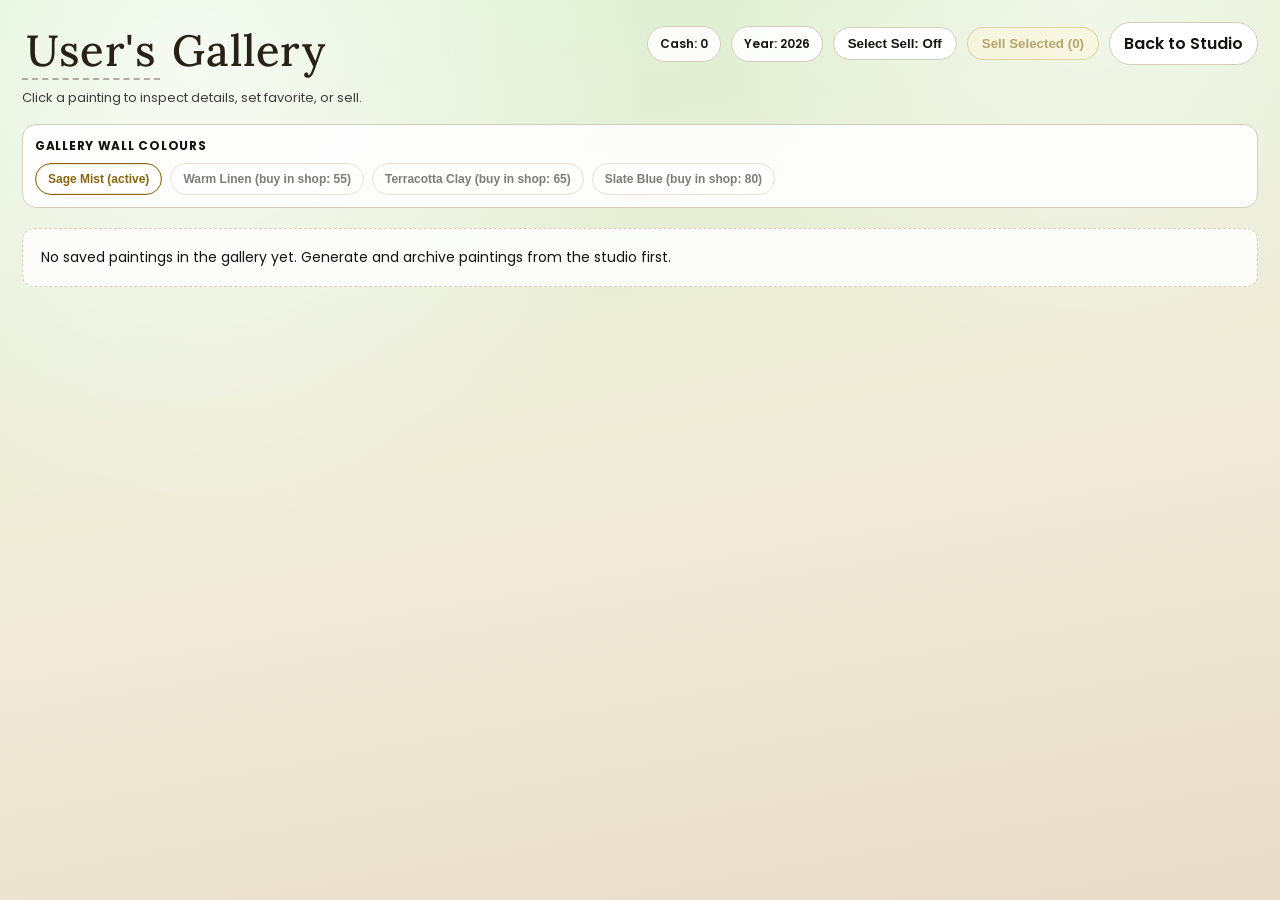
<file: UsersGallery.html>
<!DOCTYPE html>
<html lang="en">
<head>
    <meta charset="UTF-8">
    <meta name="viewport" content="width=device-width, initial-scale=1.0">
    <title>UsersGallery</title>
    <link rel="preconnect" href="https://fonts.googleapis.com">
    <link rel="preconnect" href="https://fonts.gstatic.com" crossorigin>
    <link href="https://fonts.googleapis.com/css2?family=Poppins:wght@400;500;600;700&family=Lora:wght@400;500;700&display=swap" rel="stylesheet">
    <link rel="stylesheet" href="UsersGallery.css">
</head>
<body>
    <main class="gallery-shell">
        <header class="gallery-header">
            <div>
                <h1 class="gallery-title"><span id="gallery-owner" class="gallery-owner" contenteditable="true" spellcheck="false">User's</span> Gallery</h1>
                <p class="gallery-sub">Click a painting to inspect details, set favorite, or sell.</p>
            </div>
            <div class="gallery-actions">
                <div class="gallery-coin-pill" id="gallery-coins">Cash: 0</div>
                <div class="gallery-year-pill" id="gallery-year">Year: 0000</div>
                <button class="gallery-select-btn" id="gallery-select-sell-toggle" type="button" aria-pressed="false">Select Sell: Off</button>
                <button class="gallery-select-btn gallery-select-btn-primary" id="gallery-sell-selected-btn" type="button" disabled>Sell Selected (0)</button>
                <a class="back-btn" href="index.html">Back to Studio</a>
            </div>
        </header>

        <section class="wall-controls">
            <h2 class="wall-controls-title">Gallery Wall Colours</h2>
            <div class="wall-controls-grid" id="wall-controls-grid"></div>
        </section>

        <section class="favourite-wrap" id="favourite-wrap" hidden>
            <article class="favourite-card" id="favourite-card"></article>
        </section>

        <section id="gallery-list"></section>
    </main>

    <div class="popup-backdrop" id="popup-backdrop" aria-hidden="true">
        <div class="popup-card">
            <img class="popup-image" id="popup-image" alt="Selected painting">
            <div class="popup-values" id="popup-values"></div>
            <p class="popup-summary" id="popup-summary"></p>
            <div class="popup-actions">
                <button class="popup-btn favorite" id="popup-favorite-btn" type="button">Set Favorite</button>
                <button class="popup-btn sell" id="popup-sell-btn" type="button">Sell</button>
                <button class="popup-btn" id="popup-close-btn" type="button">Close</button>
            </div>
        </div>
    </div>

    <div class="sale-announcement" id="sale-announcement" aria-hidden="true">
        <p class="sale-announcement-title" id="sale-announcement-title">SOLD 0 coins</p>
        <p class="sale-announcement-subtitle" id="sale-announcement-subtitle">Buyer: Collector</p>
    </div>

    <script>
    (function() {
        const STORAGE_CREATURE = 'creature_v2';
        const STORAGE_HISTORY = 'generation_history_v1';
        const STORAGE_OWNER = 'gallery_owner_name_v1';

        const WALL_THEMES = [
            { id: 'sage', label: 'Sage Mist', colour: [220, 242, 210], price: 0 },
            { id: 'linen', label: 'Warm Linen', colour: [244, 236, 217], price: 55 },
            { id: 'clay', label: 'Terracotta Clay', colour: [232, 202, 176], price: 65 },
            { id: 'slate', label: 'Slate Blue', colour: [188, 203, 218], price: 80 },
        ];

        // Global multiplier for gallery artwork size.
        const GALLERY_IMAGE_SIZE_MULTIPLIER = 4;
        const DEFAULT_CANVAS_COLS = 30;
        const DEFAULT_CANVAS_ROWS = 30;

        const BUYER_PROFILES = [
            {
                id: 'realist',
                name: 'Realist',
                weight: 1.0,
                baseMin: 10,
                baseMax: 95,
                precisionTarget: 0.95,
                precisionTolerance: 0.05,
                rangeTarget: 0.12,
                rangeTolerance: 0.1,
                styleWeight: 0.85,
                harmonyWeight: 0.15,
                harmonyLikes: { complementary: 1.0, similar: 0.25, contrasting: 0.45 },
            },
            {
                id: 'abstractist',
                name: 'Abstractist',
                weight: 1.0,
                baseMin: 10,
                baseMax: 90,
                precisionTarget: 0.25,
                precisionTolerance: 0.5,
                rangeTarget: 0.82,
                rangeTolerance: 0.28,
                styleWeight: 0.7,
                harmonyWeight: 0.3,
                harmonyLikes: { complementary: 0.4, similar: 0.95, contrasting: 0.95 },
            },
            {
                id: 'confetti-enthusiast',
                name: 'Confetti Enthusiast',
                weight: 0.7,
                baseMin: 15,
                baseMax: 105,
                precisionTarget: 0.6,
                precisionTolerance: 0.2,
                rangeTarget: 0.97,
                rangeTolerance: 0.12,
                styleWeight: 0.35,
                harmonyWeight: 0.65,
                harmonyLikes: { complementary: 0.25, similar: 0.3, contrasting: 1.0 },
            },
        ];

        const ownerEl = document.getElementById('gallery-owner');
        const coinsEl = document.getElementById('gallery-coins');
        const yearEl = document.getElementById('gallery-year');
        const wallControlsGridEl = document.getElementById('wall-controls-grid');
        const favouriteWrapEl = document.getElementById('favourite-wrap');
        const favouriteCardEl = document.getElementById('favourite-card');
        const galleryListEl = document.getElementById('gallery-list');
        const gallerySelectSellToggleEl = document.getElementById('gallery-select-sell-toggle');
        const gallerySellSelectedBtnEl = document.getElementById('gallery-sell-selected-btn');
        const popupBackdropEl = document.getElementById('popup-backdrop');
        const popupImageEl = document.getElementById('popup-image');
        const popupValuesEl = document.getElementById('popup-values');
        const popupSummaryEl = document.getElementById('popup-summary');
        const popupFavoriteBtnEl = document.getElementById('popup-favorite-btn');
        const popupSellBtnEl = document.getElementById('popup-sell-btn');
        const popupCloseBtnEl = document.getElementById('popup-close-btn');
        const saleAnnouncementEl = document.getElementById('sale-announcement');
        const saleAnnouncementTitleEl = document.getElementById('sale-announcement-title');
        const saleAnnouncementSubtitleEl = document.getElementById('sale-announcement-subtitle');

        let creatureState = loadJson(STORAGE_CREATURE, {});
        let history = loadJson(STORAGE_HISTORY, []);
        if (!Array.isArray(history)) history = [];

        let selectedSnapshot = null;
        let coins = Number(creatureState.galleryCoins) || 0;
        let ownedWallThemeIds = normalizeOwnedThemes(creatureState.ownedGalleryWallThemeIds);
        let activeWallThemeId = pickActiveTheme(creatureState.activeGalleryWallThemeId, ownedWallThemeIds);
        let favouriteGenerationSerial = normalizeSerial(creatureState.favouriteGenerationSerial);
        let trimCacheBySerial = new Map();
        let activeRenderVersion = 0;
        let saleAnnouncement = null;
        let saleAnnouncementRaf = null;
        let selectSellModeActive = false;
        let selectedSellSerials = new Set();

        let currentYear = new Date().getFullYear();
        yearEl.textContent = `Year: ${currentYear}`;

        initializeOwnerName();
        applyWallTheme();
        renderWallControls();
        renderGallery();

        ownerEl.addEventListener('blur', persistOwnerName);
        ownerEl.addEventListener('keydown', (event) => {
            if (event.key === 'Enter') {
                event.preventDefault();
                ownerEl.blur();
            }
        });

        if (gallerySelectSellToggleEl) {
            gallerySelectSellToggleEl.addEventListener('click', toggleGallerySelectSellMode);
        }
        if (gallerySellSelectedBtnEl) {
            gallerySellSelectedBtnEl.addEventListener('click', sellSelectedGalleryItems);
        }

        popupBackdropEl.addEventListener('click', (event) => {
            if (event.target === popupBackdropEl) closePopup();
        });
        popupCloseBtnEl.addEventListener('click', closePopup);
        popupFavoriteBtnEl.addEventListener('click', onSetFavoriteClicked);
        popupSellBtnEl.addEventListener('click', onSellClicked);
        window.addEventListener('resize', onWindowResized);

        function loadJson(key, fallback) {
            try {
                let raw = localStorage.getItem(key);
                if (!raw) return fallback;
                return JSON.parse(raw);
            } catch (_) {
                return fallback;
            }
        }

        function saveCreatureState() {
            localStorage.setItem(STORAGE_CREATURE, JSON.stringify(creatureState));
        }

        function saveHistory() {
            localStorage.setItem(STORAGE_HISTORY, JSON.stringify(history));
        }

        function normalizeOwnedThemes(rawOwned) {
            let valid = new Set(WALL_THEMES.map(theme => theme.id));
            let owned = Array.isArray(rawOwned) ? rawOwned.filter(id => valid.has(id)) : [];
            if (!owned.includes('sage')) owned.unshift('sage');
            return owned.filter((id, idx, arr) => arr.indexOf(id) === idx);
        }

        function pickActiveTheme(rawActive, owned) {
            let valid = new Set(WALL_THEMES.map(theme => theme.id));
            if (typeof rawActive === 'string' && valid.has(rawActive) && owned.includes(rawActive)) {
                return rawActive;
            }
            return owned[0] || 'sage';
        }

        function normalizeSerial(value) {
            let n = Number(value);
            return Number.isFinite(n) ? n : null;
        }

        function pruneSelectedSellSerials() {
            let validSerials = new Set(history.map(item => Number(item.serial)));
            selectedSellSerials = new Set(Array.from(selectedSellSerials).filter(serial => validSerials.has(Number(serial))));
        }

        function updateGallerySelectionControls() {
            if (gallerySelectSellToggleEl) {
                gallerySelectSellToggleEl.textContent = selectSellModeActive ? 'Select Sell: On' : 'Select Sell: Off';
                gallerySelectSellToggleEl.setAttribute('aria-pressed', selectSellModeActive ? 'true' : 'false');
            }

            if (gallerySellSelectedBtnEl) {
                let selectedCount = selectedSellSerials.size;
                gallerySellSelectedBtnEl.textContent = `Sell Selected (${selectedCount})`;
                gallerySellSelectedBtnEl.disabled = !selectSellModeActive || selectedCount === 0;
            }
        }

        function toggleGallerySelectSellMode() {
            selectSellModeActive = !selectSellModeActive;
            if (!selectSellModeActive) {
                selectedSellSerials.clear();
            }
            updateGallerySelectionControls();
            renderGallery();
        }

        function toggleGallerySellSelection(serial) {
            let key = Number(serial);
            if (selectedSellSerials.has(key)) {
                selectedSellSerials.delete(key);
            } else {
                selectedSellSerials.add(key);
            }
            updateGallerySelectionControls();
            renderGallery();
        }

        function initializeOwnerName() {
            let stored = localStorage.getItem(STORAGE_OWNER);
            if (!stored || !stored.trim()) {
                ownerEl.textContent = 'User\'s';
                return;
            }
            ownerEl.textContent = stored.trim();
        }

        function persistOwnerName() {
            let cleaned = (ownerEl.textContent || '').replace(/\s+/g, ' ').trim();
            if (!cleaned) cleaned = 'User\'s';
            ownerEl.textContent = cleaned;
            localStorage.setItem(STORAGE_OWNER, cleaned);
        }

        function getThemeById(themeId) {
            return WALL_THEMES.find(theme => theme.id === themeId) || WALL_THEMES[0];
        }

        function applyWallTheme() {
            let theme = getThemeById(activeWallThemeId);
            document.documentElement.style.setProperty('--wall', `rgb(${theme.colour[0]}, ${theme.colour[1]}, ${theme.colour[2]})`);
        }

        function renderWallControls() {
            wallControlsGridEl.innerHTML = '';
            for (let i = 0; i < WALL_THEMES.length; i++) {
                let theme = WALL_THEMES[i];
                let btn = document.createElement('button');
                btn.type = 'button';
                btn.className = 'wall-chip';

                let owned = ownedWallThemeIds.includes(theme.id);
                let active = activeWallThemeId === theme.id;

                if (active) btn.classList.add('active');
                if (!owned) btn.classList.add('locked');

                if (!owned) {
                    btn.textContent = `${theme.label} (buy in shop: ${theme.price})`;
                    btn.disabled = true;
                } else {
                    btn.textContent = active ? `${theme.label} (active)` : `${theme.label} (owned)`;
                    btn.disabled = false;
                    btn.addEventListener('click', () => {
                        activeWallThemeId = theme.id;
                        creatureState.activeGalleryWallThemeId = activeWallThemeId;
                        saveCreatureState();
                        applyWallTheme();
                        renderWallControls();
                    });
                }

                wallControlsGridEl.appendChild(btn);
            }
        }

        function getReferenceKeyword(snapshot) {
            if (snapshot.referenceKeyword && String(snapshot.referenceKeyword).trim()) {
                return String(snapshot.referenceKeyword).trim();
            }

            let path = snapshot.referencePath || '';
            if (path.startsWith('prompt:')) {
                let promptKeyword = path.slice('prompt:'.length).trim();
                return promptKeyword || 'Prompt Study';
            }

            let fileName = String(path).split('/').pop() || '';
            let map = {
                'FamiliarBallReference.png': 'Sphere',
                'FamiliarBirdReference.png': 'Bird',
                'FamiliarBirdReference2.png': 'Pigeon',
                'FamiliarRealBirdReference.webp': 'Avian',
                'FamiliarRealBirdReference2.webp': 'Flying Monster',
                'FamiliarTextArt-Happy.png': 'Happiness',
                'FamiliarTextArt-Pride.png': 'Pride',
            };
            if (map[fileName]) return map[fileName];

            return 'Reference Study';
        }

        function stableSeedForSnapshot(snapshot, salt) {
            let serial = Number(snapshot.serial) || 0;
            let precisionBits = Math.round((Number(snapshot.referenceRulePrecision) || 0) * 1000);
            let offsetBits = Number(snapshot.colorSchemeOffsetRange) || 0;
            let neighborBits = Number(snapshot.neighborSimilarRange) || 0;
            let refBits = Number(snapshot.referenceMatchRgbRange) || 0;
            let seed = serial * 131 + precisionBits * 17 + offsetBits * 31 + neighborBits * 13 + refBits * 7 + salt * 97;
            return Math.abs(seed);
        }

        function pickVariant(snapshot, options, salt) {
            if (!Array.isArray(options) || options.length === 0) return '';
            let seed = stableSeedForSnapshot(snapshot, salt);
            let index = seed % options.length;
            return options[index];
        }

        function titlePrefix(snapshot) {
            let precision = Number(snapshot.referenceRulePrecision) || 0.5;
            if (precision < 0.25) {
                return pickVariant(snapshot, ['The Essence of ', 'The Ideal ', 'Death of a ', 'Scribble of ', 'My '], 1);
            }
            if (precision < 0.5) {
                return pickVariant(snapshot, ['Abstracted ', 'Deconstructed ', 'Sketch of ', 'Exploded ', 'Chaotic ', 'Impasto Painting of '], 2);
            }
            if (precision < 0.8) {
                return pickVariant(snapshot, ['Study of ', 'Painting of ', 'Midday Light on ', 'Morning Render with ', 'Reality of ', 'The World of'], 3);
            }
            return pickVariant(snapshot, ['Portrait of ', 'Hyperrealistic Painting with ', 'My ', 'Photograph of '], 4);
        }

        function flavourText(snapshot) {
            let precision = Number(snapshot.referenceRulePrecision) || 0.5;
            let noise = Number(snapshot.colorSchemeOffsetRange) || 20;

            if (precision < 0.3) {
                return pickVariant(snapshot, [
                    'I closed my eyes and drew what I felt.',
                    'An abstract interpretation made without reference.',
                    'Completely random strokes made as an abstract interpretation of colour.',
                    'Broad abstraction carries the image more than fine detail.'
                ], 10);
            }
            if (noise > 40) {
                return pickVariant(snapshot, [
                    'TV static captured by me.',
                    'Fractual noise study.',
                    'The messy colours reflect the artistic essence of a computer generated image, using just random noise with loose rules to try and create ideas. However, this is a fruitless effort as random numbers and colour could never accurately reflect an interpretation or true abstraction of reality. In the end I am doomed to constantly create degeneration of other artists work and never truly create something my own.',
                    'I honestly do not know what this is.',
                    'The vast variation in the colours results in a loss of form, pallette, and structure. Creating a painting of grain and noise.'
                ], 11);
            }
            if (precision > 0.85) {
                return pickVariant(snapshot, [
                    'High-detail rendering with tighter decisions and cleaner form.',
                    'Refined edge discipline gives this piece a deliberate finish.',
                    'I need to stay so still, I grew more Mycellium to root me to the ground just to help stabilize.',
                    'In order to get this level of accuracy I taped a laptop to my head so I can constantly see a reference.'
                ], 12);
            }
            return pickVariant(snapshot, [
                'A very balanced painting, as I did not want to lean in any direction.',
                'A very moderate painting, not using extreme precision nor random colours.',
                'My very cool painting. I was so happy to make this, I wanted to put it on my fridge. But I do not have hands.',
                'Moderate precision supports both readability and expressive variation.'
            ], 13);
        }

        function generatedTitle(snapshot) {
            let keyword = getReferenceKeyword(snapshot);
            let year = Number(snapshot.createdAtYear) || currentYear;
            return `${titlePrefix(snapshot)}${keyword} (${year})`;
        }

        function snapshotValues(snapshot) {
            let scheme = Array.isArray(snapshot.colorScheme) ? snapshot.colorScheme : [];
            let schemeText = scheme.map(col => `(${col[0]},${col[1]},${col[2]})`).join(' ');
            return [
                `generation #${snapshot.serial} (${snapshot.reason || 'archived'})`,
                `precision: ${(Number(snapshot.referenceRulePrecision) || 0).toFixed(3)}`,
                `color_scheme_offset_range: ${snapshot.colorSchemeOffsetRange || 0}`,
                `neighbor_similar_range: ${snapshot.neighborSimilarRange || 0}`,
                `reference_match_rgb_range: ${snapshot.referenceMatchRgbRange || 0}`,
                `scheme: ${schemeText}`,
            ].join('\n');
        }

        function clamp01(v) {
            return Math.max(0, Math.min(1, Number(v) || 0));
        }

        function hueDistanceDegrees(a, b) {
            let diff = Math.abs(a - b) % 360;
            return diff > 180 ? 360 - diff : diff;
        }

        function rgbToHue(rgb) {
            let r = clamp01((Number(rgb[0]) || 0) / 255);
            let g = clamp01((Number(rgb[1]) || 0) / 255);
            let b = clamp01((Number(rgb[2]) || 0) / 255);

            let max = Math.max(r, g, b);
            let min = Math.min(r, g, b);
            let delta = max - min;
            if (delta === 0) return 0;

            let hue = 0;
            if (max === r) hue = ((g - b) / delta) % 6;
            else if (max === g) hue = (b - r) / delta + 2;
            else hue = (r - g) / delta + 4;

            hue *= 60;
            if (hue < 0) hue += 360;
            return hue;
        }

        function analyzeColourTheoryFromScheme(scheme) {
            if (!Array.isArray(scheme) || scheme.length < 2) {
                return { similar: 0, complementary: 0, contrasting: 0.5 };
            }

            let hues = scheme.map(rgbToHue);
            let pairCount = 0;
            let similar = 0;
            let complementary = 0;
            let contrasting = 0;

            for (let i = 0; i < hues.length; i++) {
                for (let j = i + 1; j < hues.length; j++) {
                    let d = hueDistanceDegrees(hues[i], hues[j]);
                    pairCount += 1;
                    if (d <= 25) similar += 1;
                    if (d >= 150 && d <= 210) complementary += 1;
                    if (d >= 70 && d <= 140) contrasting += 1;
                }
            }

            if (pairCount === 0) return { similar: 0, complementary: 0, contrasting: 0.5 };
            return {
                similar: similar / pairCount,
                complementary: complementary / pairCount,
                contrasting: contrasting / pairCount,
            };
        }

        function targetMatchScore(value, target, tolerance) {
            let safeTolerance = Math.max(0.0001, Number(tolerance) || 0);
            return clamp01(1 - Math.abs((Number(value) || 0) - (Number(target) || 0)) / safeTolerance);
        }

        function normalisedRangeEnergy(snapshot) {
            let offset = clamp01((Number(snapshot.colorSchemeOffsetRange) || 0) / 255);
            let neighbor = clamp01((Number(snapshot.neighborSimilarRange) || 0) / 255);
            let ref = clamp01((Number(snapshot.referenceMatchRgbRange) || 0) / 255);
            return (offset + neighbor + ref) / 3;
        }

        function getSnapshotCanvasDimensions(snapshot) {
            return {
                cols: Math.max(1, Math.floor(Number(snapshot.canvasCols) || DEFAULT_CANVAS_COLS)),
                rows: Math.max(1, Math.floor(Number(snapshot.canvasRows) || DEFAULT_CANVAS_ROWS)),
            };
        }

        function getSnapshotCanvasArea(snapshot) {
            let dims = getSnapshotCanvasDimensions(snapshot);
            return dims.cols * dims.rows;
        }

        function evaluateSnapshotAgainstBuyer(snapshot, buyer, useRandomBase = true) {
            let precision = clamp01(snapshot.referenceRulePrecision || 0);
            let rangeEnergy = normalisedRangeEnergy(snapshot);
            let colourTheory = analyzeColourTheoryFromScheme(snapshot.colorScheme || []);

            let precisionScore = targetMatchScore(precision, buyer.precisionTarget, buyer.precisionTolerance);
            let rangeScore = targetMatchScore(rangeEnergy, buyer.rangeTarget, buyer.rangeTolerance);
            let styleScore = (precisionScore + rangeScore) * 0.5;

            let harmonyLikes = buyer.harmonyLikes || {};
            let harmonyWeighted =
                colourTheory.complementary * (harmonyLikes.complementary || 0) +
                colourTheory.similar * (harmonyLikes.similar || 0) +
                colourTheory.contrasting * (harmonyLikes.contrasting || 0);
            let harmonyWeightSum =
                (harmonyLikes.complementary || 0) +
                (harmonyLikes.similar || 0) +
                (harmonyLikes.contrasting || 0);
            let harmonyScore = harmonyWeightSum > 0 ? clamp01(harmonyWeighted / harmonyWeightSum) : 0.5;

            let combinedFit = clamp01(
                styleScore * (buyer.styleWeight || 0.5) +
                harmonyScore * (buyer.harmonyWeight || 0.5)
            );

            let baseValue = useRandomBase
                ? buyer.baseMin + Math.random() * (buyer.baseMax - buyer.baseMin)
                : (buyer.baseMin + buyer.baseMax) * 0.5;

            let canvasArea = getSnapshotCanvasArea(snapshot);
            let defaultArea = DEFAULT_CANVAS_COLS * DEFAULT_CANVAS_ROWS;
            let areaMultiplier = Math.sqrt(Math.max(1, canvasArea / defaultArea));
            let payout = Math.round(baseValue * (0.45 + combinedFit * 1.35) * areaMultiplier);
            return {
                buyerId: buyer.id,
                buyerName: buyer.name,
                fit: combinedFit,
                payout,
            };
        }

        function pickRandomBuyerProfile() {
            let totalWeight = BUYER_PROFILES.reduce((sum, buyer) => sum + Math.max(0, buyer.weight || 0), 0);
            if (totalWeight <= 0) return BUYER_PROFILES[0];

            let pick = Math.random() * totalWeight;
            let cursor = 0;
            for (let i = 0; i < BUYER_PROFILES.length; i++) {
                cursor += Math.max(0, BUYER_PROFILES[i].weight || 0);
                if (pick <= cursor) return BUYER_PROFILES[i];
            }
            return BUYER_PROFILES[BUYER_PROFILES.length - 1];
        }

        function appraiseSnapshotForSale(snapshot) {
            let buyer = pickRandomBuyerProfile();
            return evaluateSnapshotAgainstBuyer(snapshot, buyer, true);
        }

        function estimateSnapshotMarketValue(snapshot) {
            if (!BUYER_PROFILES.length) {
                return { estimate: 0, topBuyer: 'none', topFit: 0 };
            }

            let evaluations = BUYER_PROFILES.map((buyer) => evaluateSnapshotAgainstBuyer(snapshot, buyer, false));
            let estimate = Math.round(evaluations.reduce((sum, evalResult) => sum + evalResult.payout, 0) / evaluations.length);
            let top = evaluations[0];

            for (let i = 1; i < evaluations.length; i++) {
                if (evaluations[i].fit > top.fit) top = evaluations[i];
            }

            return {
                estimate,
                topBuyer: top.buyerName,
                topFit: top.fit,
            };
        }

        function saleSummary(snapshot) {
            if (snapshot.sold) {
                return `Sold to ${snapshot.soldTo || 'buyer'} for ${snapshot.salePrice || 0} coins.`;
            }
            let estimate = estimateSnapshotMarketValue(snapshot);
            return `Market estimate: ~${estimate.estimate} coins. Best fit: ${estimate.topBuyer} (${Math.round(estimate.topFit * 100)}%).`;
        }

        function onWindowResized() {
            let grid = galleryListEl.querySelector('.art-grid');
            if (grid) {
                applyMasonryLayout(grid);
            }
            let favouriteGrid = favouriteCardEl.querySelector('.art-grid');
            if (favouriteGrid) {
                applyMasonryLayout(favouriteGrid);
            }
        }

        function trimmedFallbackForSnapshot(snapshot) {
            let dims = getSnapshotCanvasDimensions(snapshot);
            return {
                serial: Number(snapshot.serial),
                imageDataUrl: snapshot.imageDataUrl,
                width: dims.cols,
                height: dims.rows,
                area: dims.cols * dims.rows,
                aspect: dims.cols / dims.rows,
            };
        }

        function trimTransparentPadding(imageDataUrl) {
            return new Promise((resolve) => {
                let img = new Image();
                img.onload = () => {
                    let sourceCanvas = document.createElement('canvas');
                    sourceCanvas.width = img.naturalWidth;
                    sourceCanvas.height = img.naturalHeight;
                    let sourceCtx = sourceCanvas.getContext('2d');
                    sourceCtx.drawImage(img, 0, 0);

                    let data = sourceCtx.getImageData(0, 0, sourceCanvas.width, sourceCanvas.height).data;
                    let minX = sourceCanvas.width;
                    let minY = sourceCanvas.height;
                    let maxX = -1;
                    let maxY = -1;

                    for (let y = 0; y < sourceCanvas.height; y++) {
                        for (let x = 0; x < sourceCanvas.width; x++) {
                            let alpha = data[(y * sourceCanvas.width + x) * 4 + 3];
                            if (alpha > 8) {
                                if (x < minX) minX = x;
                                if (y < minY) minY = y;
                                if (x > maxX) maxX = x;
                                if (y > maxY) maxY = y;
                            }
                        }
                    }

                    if (maxX < minX || maxY < minY) {
                        resolve({
                            imageDataUrl,
                            width: img.naturalWidth,
                            height: img.naturalHeight,
                        });
                        return;
                    }

                    let trimWidth = maxX - minX + 1;
                    let trimHeight = maxY - minY + 1;
                    let trimmedCanvas = document.createElement('canvas');
                    trimmedCanvas.width = trimWidth;
                    trimmedCanvas.height = trimHeight;
                    let trimmedCtx = trimmedCanvas.getContext('2d');
                    trimmedCtx.drawImage(sourceCanvas, minX, minY, trimWidth, trimHeight, 0, 0, trimWidth, trimHeight);

                    resolve({
                        imageDataUrl: trimmedCanvas.toDataURL('image/png'),
                        width: trimWidth,
                        height: trimHeight,
                    });
                };
                img.onerror = () => {
                    resolve({ imageDataUrl, width: 1, height: 1 });
                };
                img.src = imageDataUrl;
            });
        }

        async function getDisplaySnapshot(snapshot) {
            let serial = Number(snapshot.serial);
            if (trimCacheBySerial.has(serial)) {
                return trimCacheBySerial.get(serial);
            }

            let promise = trimTransparentPadding(snapshot.imageDataUrl)
                .then((trimmed) => {
                    let dims = getSnapshotCanvasDimensions(snapshot);
                    let width = dims.cols;
                    let height = dims.rows;
                    return {
                        serial,
                        imageDataUrl: trimmed.imageDataUrl || snapshot.imageDataUrl,
                        width,
                        height,
                        area: width * height,
                        aspect: width / height,
                    };
                })
                .catch(() => trimmedFallbackForSnapshot(snapshot));

            trimCacheBySerial.set(serial, promise);
            return promise;
        }

        function buildCardLayoutMeta(displaySnapshot, medianArea) {
            let areaRatio = displaySnapshot.area / medianArea;
            let sizeClass = 'normal';
            if (areaRatio < 0.72) sizeClass = 'small';
            if (areaRatio > 1.35) sizeClass = 'large';

            let scaleFactor = Math.sqrt(Math.max(0.18, areaRatio));
            scaleFactor = Math.max(0.64, Math.min(1.58, scaleFactor));

            let colSpan = 1;
            if (displaySnapshot.aspect > 1.45 && scaleFactor > 0.95) colSpan = 2;
            if (displaySnapshot.aspect > 2.1) colSpan = 3;
            if (scaleFactor > 1.4 && colSpan < 2) colSpan = 2;

            return {
                sizeClass,
                colSpan,
                scaleFactor,
            };
        }

        function applyMasonryLayout(gridEl) {
            let styles = getComputedStyle(gridEl);
            let rowHeight = parseFloat(styles.getPropertyValue('grid-auto-rows')) || 8;
            let rowGap = parseFloat(styles.getPropertyValue('row-gap')) || 0;

            let cards = Array.from(gridEl.querySelectorAll('.art-card'));
            for (let i = 0; i < cards.length; i++) {
                let card = cards[i];
                let colSpan = Number(card.dataset.colSpan) || 1;
                card.style.gridColumnEnd = `span ${colSpan}`;
            }

            requestAnimationFrame(() => {
                for (let i = 0; i < cards.length; i++) {
                    let card = cards[i];
                    let height = card.getBoundingClientRect().height;
                    let span = Math.max(1, Math.ceil((height + rowGap) / (rowHeight + rowGap)));
                    card.style.gridRowEnd = `span ${span}`;
                }
            });
        }

        function currentAnnouncementAlpha(nowMs, ann) {
            let elapsed = nowMs - ann.startAt;
            if (elapsed < 0 || elapsed > ann.durationMs) return 0;

            if (elapsed <= ann.fadeInMs) {
                return Math.max(0, Math.min(1, elapsed / ann.fadeInMs));
            }

            let fadeOutStart = ann.durationMs - ann.fadeOutMs;
            if (elapsed >= fadeOutStart) {
                return Math.max(0, Math.min(1, (ann.durationMs - elapsed) / ann.fadeOutMs));
            }

            return 1;
        }

        function renderSaleAnnouncementFrame() {
            if (!saleAnnouncement) {
                saleAnnouncementRaf = null;
                return;
            }

            let now = performance.now();
            let alpha = currentAnnouncementAlpha(now, saleAnnouncement);
            if (alpha <= 0) {
                if (now - saleAnnouncement.startAt > saleAnnouncement.durationMs) {
                    saleAnnouncement = null;
                    saleAnnouncementEl.classList.remove('active');
                    saleAnnouncementEl.style.opacity = '0';
                    saleAnnouncementEl.setAttribute('aria-hidden', 'true');
                    saleAnnouncementRaf = null;
                    return;
                }
            }

            saleAnnouncementEl.style.opacity = String(alpha);
            saleAnnouncementEl.style.transform = `translate(-50%, calc(-50% + ${(1 - alpha) * 9}px))`;
            saleAnnouncementRaf = requestAnimationFrame(renderSaleAnnouncementFrame);
        }

        function playRegisterSound() {
            let AudioCtx = window.AudioContext || window.webkitAudioContext;
            if (!AudioCtx) return;

            if (!window._saleAudioCtx) {
                window._saleAudioCtx = new AudioCtx();
            }
            let ctx = window._saleAudioCtx;
            if (ctx.state === 'suspended') {
                ctx.resume();
            }

            let now = ctx.currentTime;
            let master = ctx.createGain();
            master.gain.setValueAtTime(0.0001, now);
            master.gain.exponentialRampToValueAtTime(0.18, now + 0.02);
            master.gain.exponentialRampToValueAtTime(0.0001, now + 0.42);
            master.connect(ctx.destination);

            let tone1 = ctx.createOscillator();
            tone1.type = 'square';
            tone1.frequency.setValueAtTime(740, now);
            tone1.frequency.exponentialRampToValueAtTime(980, now + 0.12);
            tone1.connect(master);
            tone1.start(now);
            tone1.stop(now + 0.2);

            let tone2 = ctx.createOscillator();
            tone2.type = 'triangle';
            tone2.frequency.setValueAtTime(1200, now + 0.08);
            tone2.frequency.exponentialRampToValueAtTime(820, now + 0.24);
            tone2.connect(master);
            tone2.start(now + 0.08);
            tone2.stop(now + 0.32);
        }

        function showSaleAnnouncement(buyerName, amount) {
            saleAnnouncement = {
                buyer: buyerName || 'Unknown buyer',
                amount: Math.max(0, Math.round(amount || 0)),
                subtitle: '',
                startAt: performance.now(),
                durationMs: 2200,
                fadeInMs: 260,
                fadeOutMs: 520,
            };

            saleAnnouncementTitleEl.textContent = `SOLD ${saleAnnouncement.amount} coins`;
            saleAnnouncementSubtitleEl.textContent = saleAnnouncement.subtitle || `Buyer: ${saleAnnouncement.buyer}`;
            saleAnnouncementEl.classList.add('active');
            saleAnnouncementEl.style.opacity = '0';
            saleAnnouncementEl.setAttribute('aria-hidden', 'false');
            playRegisterSound();

            if (!saleAnnouncementRaf) {
                saleAnnouncementRaf = requestAnimationFrame(renderSaleAnnouncementFrame);
            }
        }

        function showBulkSaleAnnouncement(totalEarnings, soldCount) {
            saleAnnouncement = {
                buyer: 'Gallery market',
                amount: Math.max(0, Math.round(totalEarnings || 0)),
                subtitle: `Total earnings: ${Math.max(0, Math.round(totalEarnings || 0))} coins · ${Math.max(0, Math.round(soldCount || 0))} paintings sold`,
                startAt: performance.now(),
                durationMs: 2600,
                fadeInMs: 260,
                fadeOutMs: 560,
            };

            saleAnnouncementTitleEl.textContent = `SOLD ${saleAnnouncement.amount} coins`;
            saleAnnouncementSubtitleEl.textContent = saleAnnouncement.subtitle;
            saleAnnouncementEl.classList.add('active');
            saleAnnouncementEl.style.opacity = '0';
            saleAnnouncementEl.setAttribute('aria-hidden', 'false');
            playRegisterSound();

            if (!saleAnnouncementRaf) {
                saleAnnouncementRaf = requestAnimationFrame(renderSaleAnnouncementFrame);
            }
        }

        function renderSnapshotCard(snapshot, displaySnapshot, medianArea) {
            let card = document.createElement('article');
            card.className = 'art-card';
            card.dataset.serial = String(snapshot.serial);

            if (selectedSellSerials.has(Number(snapshot.serial))) {
                card.classList.add('selected-for-sale');
            }

            let layoutMeta = buildCardLayoutMeta(displaySnapshot, medianArea);
            card.classList.add(`size-${layoutMeta.sizeClass}`);
            card.dataset.colSpan = String(layoutMeta.colSpan);
            card.style.setProperty('--paint-scale', String(layoutMeta.scaleFactor * GALLERY_IMAGE_SIZE_MULTIPLIER));

            let media = document.createElement('div');
            media.className = 'art-media';

            let img = document.createElement('img');
            img.className = 'art-image';
            img.src = displaySnapshot.imageDataUrl;
            img.alt = generatedTitle(snapshot);
            img.loading = 'lazy';
            img.decoding = 'async';

            media.appendChild(img);

            let meta = document.createElement('div');
            meta.className = 'art-meta';

            let title = document.createElement('h3');
            title.className = 'art-title';
            title.textContent = generatedTitle(snapshot);

            let flavour = document.createElement('p');
            flavour.className = 'art-flavour';
            flavour.textContent = flavourText(snapshot);

            meta.appendChild(title);
            meta.appendChild(flavour);
            card.appendChild(media);
            card.appendChild(meta);

            card.addEventListener('click', () => {
                if (selectSellModeActive) {
                    toggleGallerySellSelection(snapshot.serial);
                } else {
                    openPopup(snapshot);
                }
            });
            return card;
        }

        async function renderFavorite(snapshot) {
            favouriteCardEl.innerHTML = '';

            let heading = document.createElement('h2');
            heading.className = 'favourite-heading';
            heading.textContent = 'Favorite Painting';

            let display = await getDisplaySnapshot(snapshot);
            let favoriteGrid = document.createElement('div');
            favoriteGrid.className = 'art-grid favorite-grid';
            let card = renderSnapshotCard(snapshot, display, display.area || 1);
            card.classList.add('favorite-card-focus');
            card.style.setProperty('--paint-scale', String(1.45 * GALLERY_IMAGE_SIZE_MULTIPLIER));
            card.dataset.colSpan = '2';
            favoriteGrid.appendChild(card);

            favouriteCardEl.appendChild(heading);
            favouriteCardEl.appendChild(favoriteGrid);
            favouriteWrapEl.hidden = false;
            applyMasonryLayout(favoriteGrid);
        }

        async function renderGallery() {
            let renderVersion = ++activeRenderVersion;
            coinsEl.textContent = `Cash: ${coins}`;
            pruneSelectedSellSerials();
            updateGallerySelectionControls();

            let favourite = history.find(item => Number(item.serial) === favouriteGenerationSerial) || null;
            if (favourite) {
                await renderFavorite(favourite);
                if (renderVersion !== activeRenderVersion) return;
            } else {
                favouriteWrapEl.hidden = true;
                favouriteCardEl.innerHTML = '';
            }

            let nonFavourite = history.filter(item => Number(item.serial) !== favouriteGenerationSerial);

            if (nonFavourite.length === 0) {
                galleryListEl.innerHTML = '<div class="empty-note">No saved paintings in the gallery yet. Generate and archive paintings from the studio first.</div>';
                return;
            }

            let displaySnapshots = await Promise.all(nonFavourite.map(item => getDisplaySnapshot(item)));
            if (renderVersion !== activeRenderVersion) return;

            let sortedAreas = displaySnapshots.map(item => item.area).sort((a, b) => a - b);
            let medianArea = sortedAreas[Math.floor(sortedAreas.length / 2)] || 1;

            let grid = document.createElement('div');
            grid.className = 'art-grid';
            for (let i = 0; i < nonFavourite.length; i++) {
                grid.appendChild(renderSnapshotCard(nonFavourite[i], displaySnapshots[i], medianArea));
            }
            galleryListEl.innerHTML = '';
            galleryListEl.appendChild(grid);
            applyMasonryLayout(grid);
            updateGallerySelectionControls();
        }

        function openPopup(snapshot) {
            selectedSnapshot = snapshot;
            popupImageEl.src = snapshot.imageDataUrl;
            popupValuesEl.textContent = snapshotValues(snapshot);
            popupSummaryEl.textContent = saleSummary(snapshot);
            popupSellBtnEl.disabled = !!snapshot.sold;
            popupSellBtnEl.textContent = snapshot.sold ? 'Sold' : 'Sell';
            popupFavoriteBtnEl.textContent = Number(snapshot.serial) === favouriteGenerationSerial ? 'Favorited' : 'Set Favorite';
            popupBackdropEl.classList.add('active');
            popupBackdropEl.setAttribute('aria-hidden', 'false');
        }

        function closePopup() {
            selectedSnapshot = null;
            popupBackdropEl.classList.remove('active');
            popupBackdropEl.setAttribute('aria-hidden', 'true');
        }

        function onSetFavoriteClicked() {
            if (!selectedSnapshot) return;
            favouriteGenerationSerial = Number(selectedSnapshot.serial);
            creatureState.favouriteGenerationSerial = favouriteGenerationSerial;
            saveCreatureState();
            renderGallery();
            openPopup(selectedSnapshot);
        }

        function onSellClicked() {
            if (!selectedSnapshot || selectedSnapshot.sold) return;

            let appraisal = appraiseSnapshotForSale(selectedSnapshot);
            let payout = appraisal.payout;
            let buyerName = appraisal.buyerName;
            coins += payout;

            let serialToSell = Number(selectedSnapshot.serial);
            history = history.filter(item => Number(item.serial) !== serialToSell);

            if (favouriteGenerationSerial === serialToSell) {
                favouriteGenerationSerial = null;
                creatureState.favouriteGenerationSerial = null;
            }

            creatureState.galleryCoins = coins;
            creatureState.favouriteGenerationSerial = favouriteGenerationSerial;
            creatureState.ownedGalleryWallThemeIds = ownedWallThemeIds.slice();
            creatureState.activeGalleryWallThemeId = activeWallThemeId;

            saveCreatureState();
            saveHistory();
            renderGallery();
            closePopup();
            showSaleAnnouncement(buyerName, payout);
        }

        function sellSelectedGalleryItems() {
            let serialsToSell = Array.from(selectedSellSerials);
            if (serialsToSell.length === 0) return;

            let snapshotsToSell = history.filter(item => selectedSellSerials.has(Number(item.serial)) && !item.sold);
            if (snapshotsToSell.length === 0) {
                selectedSellSerials.clear();
                updateGallerySelectionControls();
                renderGallery();
                return;
            }

            let totalEarnings = 0;
            for (let snapshot of snapshotsToSell) {
                let appraisal = appraiseSnapshotForSale(snapshot);
                totalEarnings += appraisal.payout;
            }

            coins += totalEarnings;
            let soldSerials = new Set(snapshotsToSell.map(item => Number(item.serial)));
            history = history.filter(item => !soldSerials.has(Number(item.serial)));

            if (favouriteGenerationSerial != null && soldSerials.has(Number(favouriteGenerationSerial))) {
                favouriteGenerationSerial = null;
                creatureState.favouriteGenerationSerial = null;
            }

            creatureState.galleryCoins = coins;
            creatureState.favouriteGenerationSerial = favouriteGenerationSerial;
            creatureState.ownedGalleryWallThemeIds = ownedWallThemeIds.slice();
            creatureState.activeGalleryWallThemeId = activeWallThemeId;

            selectedSellSerials.clear();
            saveCreatureState();
            saveHistory();
            updateGallerySelectionControls();
            renderGallery();
            showBulkSaleAnnouncement(totalEarnings, snapshotsToSell.length);
        }
    })();
    </script>
</body>
</html>
</file>
<file: UsersGallery.css>
:root {
    --ink: #151412;
    --paper: #fbf8f1;
    --panel: rgba(255, 255, 255, 0.9);
    --line: #d6ccbc;
    --gold: #b98b24;
    --gold-deep: #8a650f;
    --wall: #dcf2d2;
}

* {
    box-sizing: border-box;
}

body {
    margin: 0;
    font-family: 'Poppins', sans-serif;
    color: var(--ink);
    background:
        radial-gradient(circle at 15% 8%, rgba(255, 255, 255, 0.72), transparent 34%),
        radial-gradient(circle at 85% 0%, rgba(255, 255, 255, 0.5), transparent 26%),
        linear-gradient(170deg, var(--wall), #f2ead9 58%, #e8dcc9 100%);
    min-height: 100vh;
}

.gallery-shell {
    max-width: 1300px;
    margin: 0 auto;
    padding: 22px;
}

.gallery-header {
    display: flex;
    justify-content: space-between;
    align-items: flex-start;
    gap: 12px;
    margin-bottom: 16px;
}

.gallery-title {
    margin: 0;
    font-family: 'Lora', serif;
    font-size: clamp(30px, 3.4vw, 56px);
    font-weight: 500;
    letter-spacing: 0.02em;
    color: #292116;
}

.gallery-owner {
    display: inline-block;
    min-width: 120px;
    border-bottom: 2px dashed rgba(41, 33, 22, 0.35);
    padding: 0 4px;
    outline: none;
}

.gallery-owner:focus {
    border-bottom-color: #6a9bcc;
}

.gallery-sub {
    margin-top: 8px;
    margin-bottom: 0;
    font-size: 13px;
    opacity: 0.82;
}

.gallery-actions {
    display: flex;
    align-items: center;
    gap: 10px;
    flex-wrap: wrap;
}

.gallery-coin-pill,
.gallery-year-pill {
    background: var(--panel);
    border: 1px solid var(--line);
    border-radius: 999px;
    padding: 8px 12px;
    font-size: 12px;
    font-weight: 600;
}

.back-btn {
    border: 1px solid var(--line);
    border-radius: 999px;
    background: #fff;
    color: var(--ink);
    font-weight: 600;
    text-decoration: none;
    padding: 8px 14px;
}

.gallery-select-btn {
    border: 1px solid var(--line);
    border-radius: 999px;
    background: #fff;
    color: var(--ink);
    font-weight: 600;
    padding: 8px 14px;
    cursor: pointer;
}

.gallery-select-btn:disabled {
    cursor: not-allowed;
    opacity: 0.55;
}

.gallery-select-btn-primary {
    border-color: rgba(185, 139, 36, 0.6);
    color: var(--gold-deep);
    background: rgba(255, 247, 220, 0.9);
}

.wall-controls {
    margin-top: 6px;
    margin-bottom: 20px;
    background: var(--panel);
    border: 1px solid var(--line);
    border-radius: 14px;
    padding: 12px;
}

.wall-controls-title {
    margin: 0 0 8px 0;
    font-size: 12px;
    letter-spacing: 0.06em;
    text-transform: uppercase;
}

.wall-controls-grid {
    display: flex;
    flex-wrap: wrap;
    gap: 8px;
}

.wall-chip {
    border: 1px solid var(--line);
    border-radius: 999px;
    padding: 8px 12px;
    background: #fff;
    color: var(--ink);
    font-size: 12px;
    font-weight: 600;
    cursor: pointer;
}

.wall-chip.active {
    border-color: var(--gold-deep);
    color: var(--gold-deep);
    box-shadow: inset 0 0 0 1px rgba(185, 139, 36, 0.2);
}

.wall-chip.locked {
    opacity: 0.55;
    cursor: not-allowed;
}

.favourite-wrap {
    margin-bottom: 18px;
}

.favourite-card {
    border: 2px solid rgba(185, 139, 36, 0.8);
    border-radius: 18px;
    background:
        linear-gradient(135deg, rgba(255, 245, 202, 0.32), rgba(255, 255, 255, 0.9));
    box-shadow: 0 14px 30px rgba(78, 62, 24, 0.16);
    padding: 14px;
}

.favourite-heading {
    margin: 0 0 8px 0;
    color: var(--gold);
    letter-spacing: 0.08em;
    text-transform: uppercase;
    font-size: 12px;
    font-weight: 700;
}

.art-grid {
    display: grid;
    grid-template-columns: repeat(auto-fill, minmax(150px, 1fr));
    grid-auto-rows: 8px;
    gap: 36px 30px;
    grid-auto-flow: dense;
    align-items: start;
}

.favorite-grid {
    grid-template-columns: repeat(2, minmax(160px, 240px));
    justify-content: center;
}

.art-card {
    position: relative;
    cursor: pointer;
    border: none;
    background: transparent;
    overflow: visible;
    display: flex;
    flex-direction: column;
    align-items: center;
    transition: transform 0.18s ease;
}

.art-card:hover {
    transform: translateY(-3px);
}

.art-card.selected-for-sale .art-image {
    outline: 4px solid rgba(185, 139, 36, 0.95);
    outline-offset: 4px;
}

.art-card.selected-for-sale::after {
    content: 'selected';
    position: absolute;
    top: 8px;
    right: 8px;
    padding: 4px 8px;
    border-radius: 999px;
    background: rgba(185, 139, 36, 0.96);
    color: #fff9e8;
    font-size: 10px;
    font-weight: 700;
    letter-spacing: 0.08em;
    text-transform: uppercase;
    box-shadow: 0 6px 16px rgba(76, 55, 11, 0.24);
}

.art-media {
    width: 100%;
    display: flex;
    justify-content: center;
    align-items: flex-start;
}

.art-image {
    width: calc(100% * var(--paint-scale, 1));
    height: auto;
    max-width: 170%;
    display: block;
    image-rendering: pixelated;
    background: transparent;
    border: 5px solid #6e5222;
    box-shadow:
        inset 0 0 0 2px #aa7e2f,
        0 10px 20px rgba(40, 27, 8, 0.26);
}

.art-card.size-small .art-image {
    width: calc(86% * var(--paint-scale, 1));
}

.art-card.size-normal .art-image {
    width: calc(94% * var(--paint-scale, 1));
}

.art-card.size-large .art-image {
    width: calc(104% * var(--paint-scale, 1));
}

.favorite-card-focus {
    align-items: center;
}

.favorite-card-focus .art-image {
    border: 10px solid #7c5a1a;
    box-shadow:
        inset 0 0 0 3px #d8b34e,
        inset 0 0 0 8px #9c7222,
        0 14px 30px rgba(57, 38, 8, 0.35);
}

.favorite-card-focus .art-meta {
    text-align: center;
}

.art-meta {
    width: 100%;
    padding: 8px 4px 0 4px;
}

.art-title {
    margin: 0 0 5px 0;
    font-family: 'Lora', serif;
    font-size: 16px;
    line-height: 1.22;
}

.art-flavour {
    margin: 0;
    font-size: 12px;
    line-height: 1.4;
    opacity: 0.82;
}

.sale-announcement {
    position: fixed;
    left: 50%;
    top: 50%;
    transform: translate(-50%, -50%);
    opacity: 0;
    pointer-events: none;
    z-index: 9000;
    text-align: center;
}

.sale-announcement.active {
    display: block;
}

.sale-announcement-title {
    margin: 0;
    font-family: 'Lora', serif;
    font-size: clamp(24px, 4.2vw, 52px);
    font-weight: 700;
    letter-spacing: 0.02em;
    color: #fff1bc;
    text-shadow:
        0 2px 0 rgba(0, 0, 0, 0.5),
        0 7px 18px rgba(0, 0, 0, 0.5);
}

.sale-announcement-subtitle {
    margin: 6px 0 0 0;
    font-size: clamp(14px, 2vw, 26px);
    color: #ecf8ff;
    text-shadow:
        0 1px 0 rgba(0, 0, 0, 0.45),
        0 6px 15px rgba(0, 0, 0, 0.45);
}

.empty-note {
    border: 1px dashed var(--line);
    border-radius: 12px;
    background: rgba(255, 255, 255, 0.8);
    padding: 18px;
    font-size: 14px;
}

.popup-backdrop {
    position: fixed;
    inset: 0;
    background: rgba(9, 8, 6, 0.48);
    display: none;
    justify-content: center;
    align-items: center;
    z-index: 200;
    padding: 16px;
}

.popup-backdrop.active {
    display: flex;
}

.popup-card {
    width: min(760px, 100%);
    max-height: calc(100vh - 32px);
    overflow: auto;
    border: 1px solid var(--line);
    border-radius: 14px;
    background: #fff;
    box-shadow: 0 16px 44px rgba(0, 0, 0, 0.34);
    padding: 12px;
}

.popup-image {
    width: 100%;
    border-radius: 10px;
    border: 1px solid var(--line);
    image-rendering: pixelated;
}

.popup-values {
    margin-top: 10px;
    margin-bottom: 8px;
    max-height: 160px;
    overflow: auto;
    border: 1px solid var(--line);
    border-radius: 10px;
    background: #f9f7f2;
    padding: 10px;
    white-space: pre-wrap;
    font-size: 12px;
    line-height: 1.42;
    font-family: 'Courier New', monospace;
}

.popup-summary {
    margin: 0 0 10px 0;
    font-size: 12px;
    line-height: 1.4;
}

.popup-actions {
    display: grid;
    grid-template-columns: 1fr 1fr 1fr;
    gap: 8px;
}

.popup-btn {
    border: 1px solid #ccb98f;
    border-radius: 8px;
    background: #fff;
    padding: 9px 8px;
    font-weight: 600;
    cursor: pointer;
}

.popup-btn:hover {
    background: #f8f3e7;
}

.popup-btn.sell {
    border-color: #bc7656;
    color: #7a3f29;
}

.popup-btn.favorite {
    border-color: #c89a33;
    color: #8a650f;
}

@media (max-width: 900px) {
    .gallery-header {
        flex-direction: column;
        align-items: flex-start;
    }

    .gallery-actions {
        width: 100%;
        flex-wrap: wrap;
    }

    .popup-actions {
        grid-template-columns: 1fr;
    }

    .art-grid {
        grid-template-columns: repeat(auto-fill, minmax(130px, 1fr));
        gap: 24px 20px;
    }

    .favorite-grid {
        grid-template-columns: minmax(150px, 260px);
    }
}
</file>
